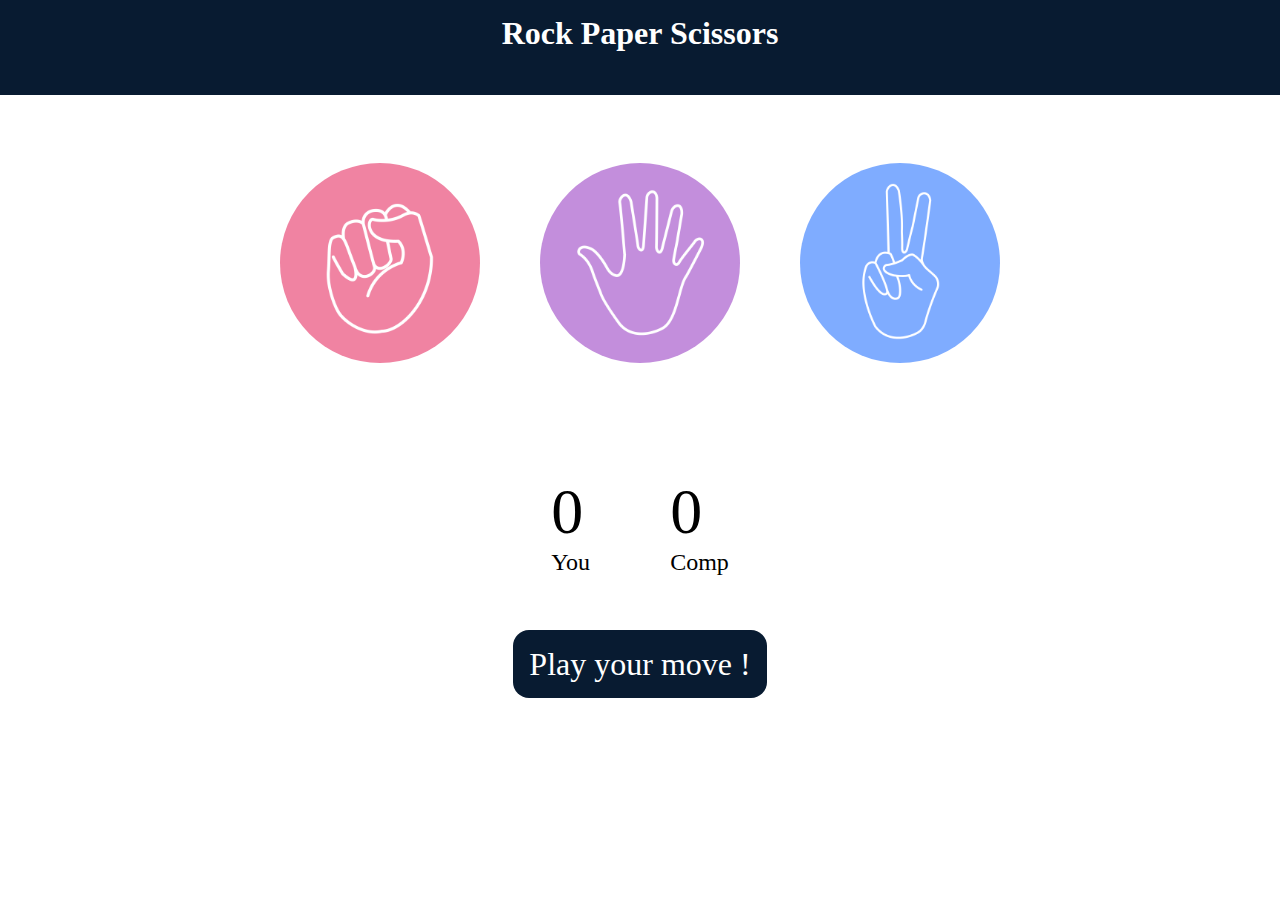
<file: index.html>
<!DOCTYPE html>
<html lang="en">
<head>
    <meta charset="UTF-8">
    <meta name="viewport" content="width=device-width, initial-scale=1.0">
    <title>rock paper scissor game</title>
    <link rel="stylesheet" href="style.css">
    <script src="first.js" defer></script>
</head>
<body>
    <h1>Rock Paper Scissors</h1>
    <div class="choices">
        <div class="choice" id="rock">
            <img src="rock.png">
        </div>
        <div class="choice" id="paper">
            <img src="paper.png">
        </div>
        <div class="choice" id="scissor">
            <img src="scissors.png">
        </div>
    </div>
    <div class="score_board">
        <div class="score">
            <p id="user">0</p>
            <p>You</p>
        </div>
        <div class="score">
            <p id="comp">0</p>
            <p>Comp</p>
        </div>
    </div>
    <div id="msg_container">
        <p id="msg">Play your move !</p>
    </div>
</body>
</html>
</file>
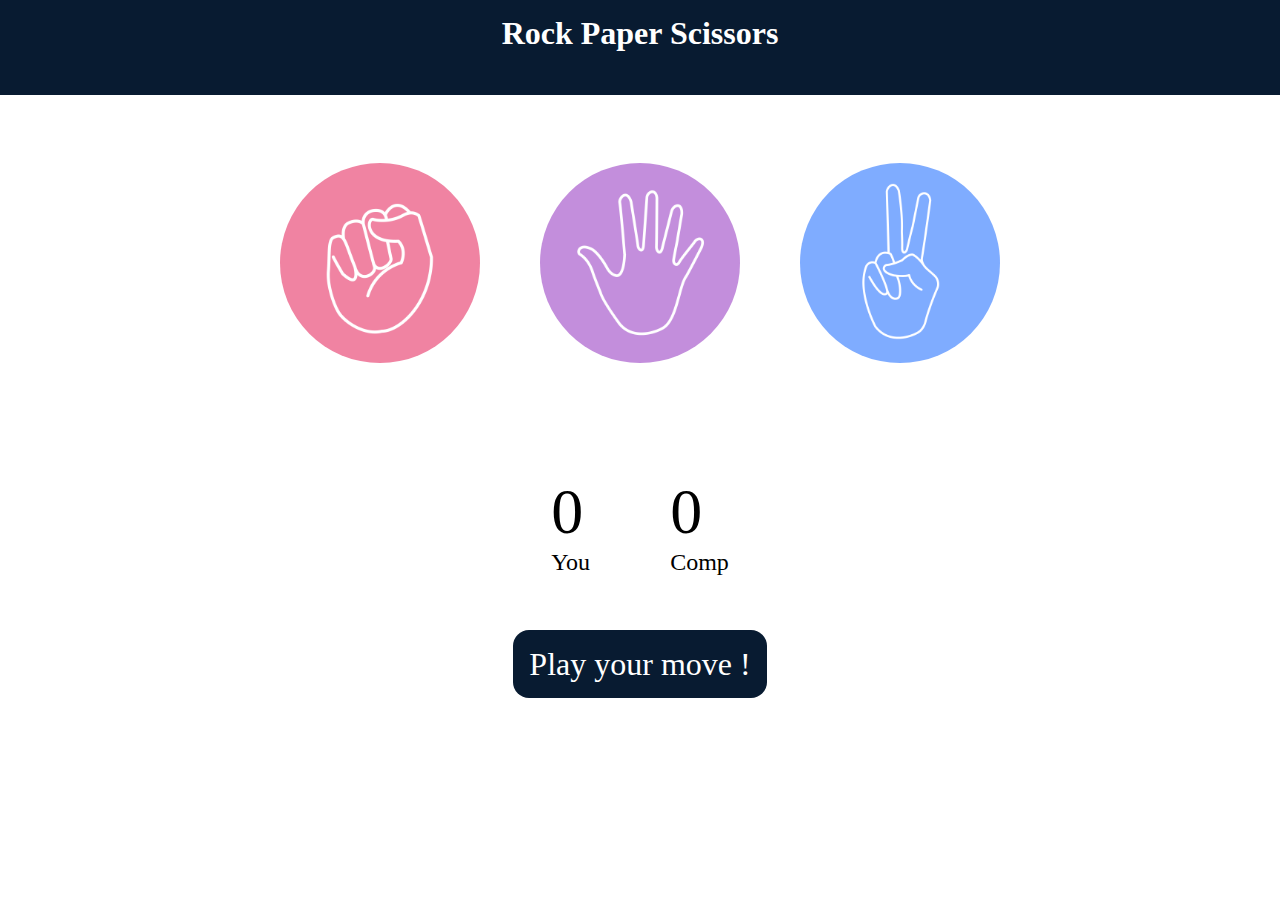
<file: rps.game/index.html>
<!DOCTYPE html>
<html lang="en">
<head>
    <meta charset="UTF-8">
    <meta name="viewport" content="width=device-width, initial-scale=1.0">
    <title>rock paper scissor game</title>
    <link rel="stylesheet" href="/style.css">
    <script src="/first.js" defer></script>
</head>
<body>
    <h1>Rock Paper Scissors</h1>
    <div class="choices">
        <div class="choice" id="rock">
            <img src="/rock.png">
        </div>
        <div class="choice" id="paper">
            <img src="/paper.png">
        </div>
        <div class="choice" id="scissor">
            <img src="/scissors.png">
        </div>
    </div>
    <div class="score_board">
        <div class="score">
            <p id="user">0</p>
            <p>You</p>
        </div>
        <div class="score">
            <p id="comp">0</p>
            <p>Comp</p>
        </div>
    </div>
    <div id="msg_container">
        <p id="msg">Play your move !</p>
    </div>
</body>
</html>
</file>
<file: style.css>
*{
    margin:0px;
    padding:0px;;
}.choice img {
    border-radius:50%;
    height:200px;
    width:200px;
    margin:30px;
    object-fit:cover;
}
.choices{
    height:200px;
    display:flex;
    justify-content:center;
    align-items:center;
    margin:70px;
}
h1{
    text-align:center;
    height:5rem;
    color:white;
    background-color:#081b31;
    margin:0px;
    padding-top:15px;
}
.choice :hover{
    border:2px solid black;
    cursor:pointer;
    opacity:0.8;
}
.score_board{
    display:flex;
    justify-content:center;
    align-items:center;
}
.score{
    margin:40px;
    font-size:1.5rem;
}
#msg_container{
    text-align:center;
    margin-top:30px;
}
#msg{
    font-size:2rem;
    background-color:#081b31;
    display:inline;
    color:white;
    padding:1rem;
    border-radius:1rem;
}
#user{
    font-size:4rem;
}
#comp{
    font-size:4rem;
}
#playAgain{
    display: block;
    margin: 20px auto;
    padding: 12px 25px;
    font-size: 16px;
    background-color: #081b31;
    color: white;
    border: none;
    border-radius: 6px;
    cursor: pointer;
}
.play-again-container{
    display: flex;
    justify-content: center;
    align-items: center;
    margin-top: 30px;
}
</file>
